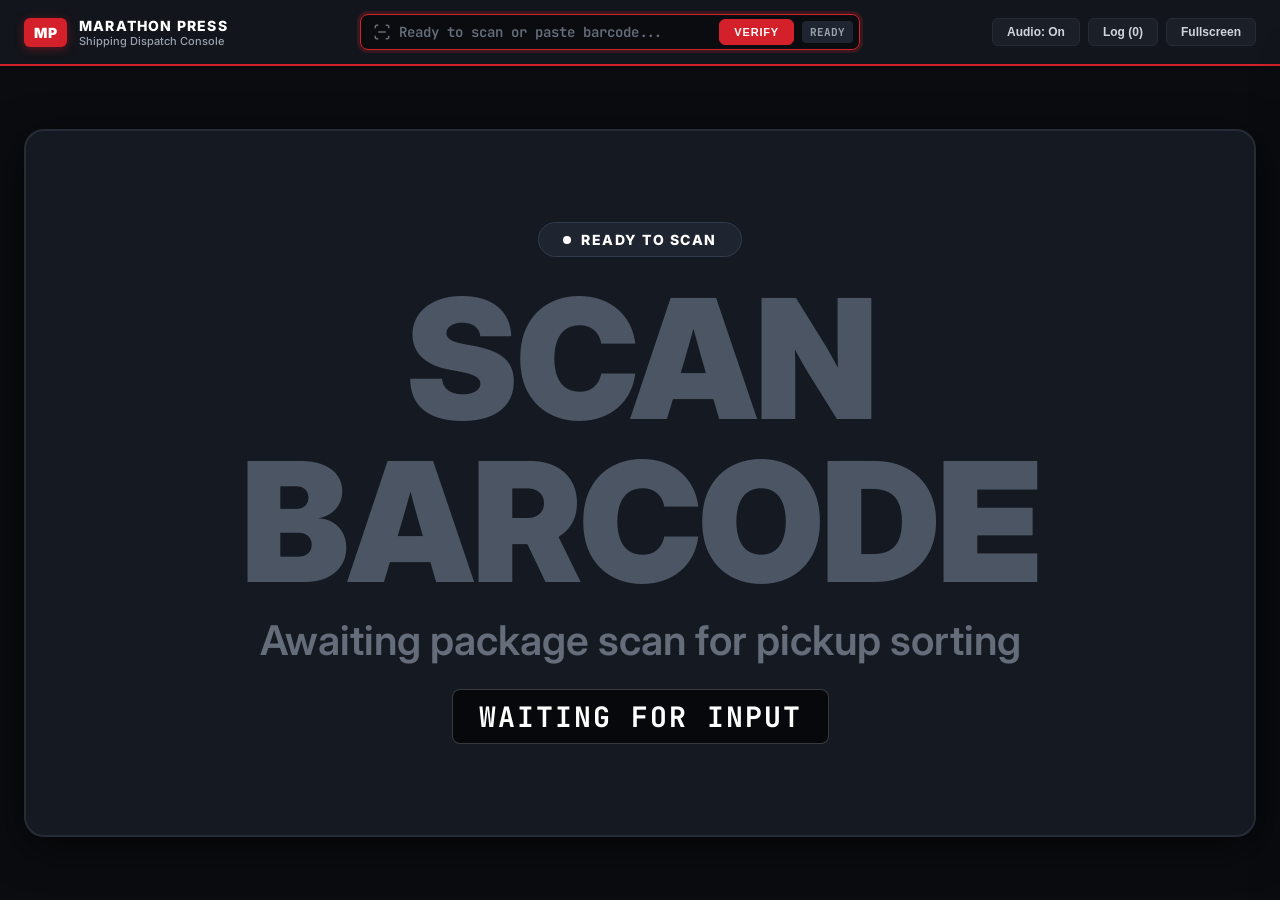
<file: index.html>
<!DOCTYPE html>
<html lang="en">
<head>
  <meta charset="UTF-8" />
  <meta name="viewport" content="width=device-width, initial-scale=1.0" />
  <title>Marathon Press - Shipping Pickup Verification</title>
  
  <link rel="preconnect" href="https://fonts.googleapis.com">
  <link rel="preconnect" href="https://fonts.gstatic.com" crossorigin>
  <link href="https://fonts.googleapis.com/css2?family=Inter:wght@400;500;600;700;800;900&family=JetBrains+Mono:wght@500;600;700&display=swap" rel="stylesheet">
  <link rel="stylesheet" href="style.css" />
</head>
<body class="app-body">

  <!-- =====================================================================
       HEADER / TOP BAR
       Marathon Press branding & scanner input station.
       ===================================================================== -->
  <header class="app-header">
    <div class="brand-cluster">
      <div class="brand-badge">MP</div>
      <div class="brand-details">
        <span class="brand-title">MARATHON PRESS</span>
        <span class="brand-subtitle">Shipping Dispatch Console</span>
      </div>
    </div>

    <!-- Scanner capture input -->
    <div class="scanner-input-container">
      <div class="input-icon">
        <svg viewBox="0 0 24 24" width="18" height="18" fill="none" stroke="currentColor" stroke-width="2">
          <path d="M3 7V5a2 2 0 0 1 2-2h2M17 3h2a2 2 0 0 1 2 2v2M21 17v2a2 2 0 0 1-2 2h-2M7 21H5a2 2 0 0 1-2-2v-2"></path>
          <line x1="7" y1="12" x2="17" y2="12"></line>
        </svg>
      </div>
      <input 
        type="text" 
        id="barcodeInput" 
        placeholder="Ready to scan or paste barcode..." 
        autocomplete="off" 
        autofocus 
        spellcheck="false"
      />
      <button type="button" id="submitScanBtn" class="verify-btn">VERIFY</button>
      <span class="status-indicator-pill" id="scannerStatusBadge">READY</span>
    </div>

    <!-- Actions -->
    <div class="header-actions">
      <button id="soundToggleBtn" type="button" class="action-btn" title="Toggle audio tone">Audio: On</button>
      <button id="historyToggleBtn" type="button" class="action-btn" title="Toggle scan history drawer">Log (<span id="statCount">0</span>)</button>
      <button id="fullscreenBtn" type="button" class="action-btn" title="Toggle fullscreen mode">Fullscreen</button>
    </div>
  </header>

  <!-- =====================================================================
       TERMINAL BILLBOARD STAGE
       #displayCard dynamically gets class carrier-fedex-ground, carrier-fedex-express,
       carrier-ups, carrier-usps, carrier-dhl, carrier-upsmi, or danger.
       ===================================================================== -->
  <main class="terminal-stage">
    <section class="display-panel idle" id="displayCard">
      <!-- Status pill: Shows carrier-matching color when verified -->
      <div class="badge-wrapper">
        <div class="status-pill" id="statusBadge">
          <span class="status-dot" id="statusDot"></span>
          <span class="status-label" id="statusBadgeText">Ready to Scan</span>
        </div>
      </div>

      <!-- Giant carrier destination text -->
      <div class="carrier-display" id="signDestination">
        SCAN BARCODE
      </div>

      <!-- Secondary service line -->
      <div class="service-display" id="signSubdest">
        Awaiting package scan for pickup sorting
      </div>

      <!-- Scanned tracking number readout -->
      <div class="barcode-tag" id="signBarcode">
        WAITING FOR INPUT
      </div>
    </section>
  </main>

  <!-- Shift Log Drawer -->
  <aside class="history-drawer" id="logDrawer">
    <div class="drawer-top">
      <div>
        <h3>Marathon Press Scan Log</h3>
        <p class="drawer-caption">Live Shift Scans & Verification History</p>
      </div>
      <div class="drawer-buttons">
        <button id="exportCsvBtn" type="button" class="drawer-btn">Export CSV</button>
        <button id="clearLogBtn" type="button" class="drawer-btn danger">Clear</button>
        <button id="closeDrawerBtn" type="button" class="drawer-btn close">✕</button>
      </div>
    </div>
    <div class="table-scroll">
      <table class="log-table">
        <thead>
          <tr>
            <th>Time</th>
            <th>Barcode</th>
            <th>Carrier</th>
            <th>Service</th>
            <th>Status</th>
          </tr>
        </thead>
        <tbody id="scanHistoryBody">
        </tbody>
      </table>
    </div>
  </aside>

  <script src="app.js"></script>
</body>
</html>
</file>
<file: style.css>
/* ==========================================================================
   MARATHON PRESS SHIPPING CONFIRMATION STYLES
   With Carrier-Specific Color Coding for Instant Warehouse Recognition
   ========================================================================== */

:root {
  /* Brand Core */
  --mp-red: #d3202a;
  --mp-red-hover: #e62833;
  --mp-black: #0a0c0f;
  --mp-charcoal: #12151b;
  --mp-card-bg: #151922;
  --mp-border: #262c37;
  
  --mp-white: #ffffff;
  --text-muted: #9ba3af;
  --text-dim: #656d7a;

  /* --- CARRIER COLOR THEMES --- */
  /* FedEx Ground: Vibrant Kelly Emerald Green */
  --color-fedex-ground: #10b981;
  --color-fedex-ground-glow: rgba(16, 185, 129, 0.25);
  --color-fedex-ground-bg: radial-gradient(circle at center, #062b1e 0%, #061510 100%);

  /* FedEx Express: Signature Electric Orange */
  --color-fedex-express: #ff6600;
  --color-fedex-express-glow: rgba(255, 102, 0, 0.25);
  --color-fedex-express-bg: radial-gradient(circle at center, #351502 0%, #170801 100%);

  /* UPS: Warm Amber / Golden Brown */
  --color-ups: #f59e0b;
  --color-ups-glow: rgba(245, 158, 11, 0.25);
  --color-ups-bg: radial-gradient(circle at center, #2e1c03 0%, #170d01 100%);

  /* USPS: Classic Postal Blue */
  --color-usps: #3b82f6;
  --color-usps-glow: rgba(59, 130, 246, 0.25);
  --color-usps-bg: radial-gradient(circle at center, #0b2247 0%, #061124 100%);

  /* DHL: DHL Bright Canary Yellow */
  --color-dhl: #eab308;
  --color-dhl-glow: rgba(234, 179, 8, 0.25);
  --color-dhl-bg: radial-gradient(circle at center, #332603 0%, #171101 100%);

  /* UPSMI: Purple / Violet */
  --color-upsmi: #a855f7;
  --color-upsmi-glow: rgba(168, 85, 247, 0.25);
  --color-upsmi-bg: radial-gradient(circle at center, #2b1147 0%, #130622 100%);

  /* Internal Job: Marathon Red */
  --color-internal: #d3202a;
  --color-internal-glow: rgba(211, 32, 42, 0.25);
  --color-internal-bg: radial-gradient(circle at center, #31080b 0%, #160305 100%);

  /* Fonts */
  --font-sans: 'Inter', -apple-system, BlinkMacSystemFont, "Segoe UI", Roboto, sans-serif;
  --font-mono: 'JetBrains Mono', monospace;
}

* {
  box-sizing: border-box;
  margin: 0;
  padding: 0;
}

html, body {
  width: 100%;
  height: 100%;
  overflow: hidden;
  background-color: var(--mp-black);
  color: var(--mp-white);
  font-family: var(--font-sans);
  -webkit-font-smoothing: antialiased;
}

/* Header */
.app-header {
  height: 66px;
  background-color: var(--mp-charcoal);
  border-bottom: 2px solid var(--mp-red);
  display: flex;
  align-items: center;
  justify-content: space-between;
  padding: 0 24px;
  gap: 20px;
}

.brand-cluster {
  display: flex;
  align-items: center;
  gap: 12px;
}

.brand-badge {
  background-color: var(--mp-red);
  color: #ffffff;
  font-weight: 900;
  font-size: 14px;
  letter-spacing: 0.5px;
  padding: 6px 10px;
  border-radius: 6px;
  box-shadow: 0 2px 10px rgba(211, 32, 42, 0.4);
}

.brand-details {
  display: flex;
  flex-direction: column;
}

.brand-title {
  font-weight: 800;
  font-size: 14px;
  letter-spacing: 1.2px;
  color: #ffffff;
}

.brand-subtitle {
  font-size: 11px;
  color: var(--text-muted);
  font-weight: 500;
}

/* Scanner Input */
.scanner-input-container {
  display: flex;
  align-items: center;
  gap: 8px;
  background-color: var(--mp-black);
  border: 1px solid var(--mp-border);
  border-radius: 8px;
  padding: 4px 6px 4px 12px;
  width: 100%;
  max-width: 500px;
  transition: all 0.15s ease;
}

.scanner-input-container:focus-within {
  border-color: var(--mp-red);
  box-shadow: 0 0 0 3px rgba(211, 32, 42, 0.2);
}

.input-icon {
  color: var(--text-dim);
  display: flex;
  align-items: center;
}

.scanner-input-container input {
  background: transparent;
  border: none;
  outline: none;
  color: #ffffff;
  font-family: var(--font-mono);
  font-size: 14px;
  font-weight: 600;
  flex: 1;
  min-width: 0;
}

.scanner-input-container input::placeholder {
  color: var(--text-dim);
}

.verify-btn {
  background-color: var(--mp-red);
  border: 1px solid var(--mp-red);
  color: #ffffff;
  font-size: 11px;
  font-weight: 800;
  letter-spacing: 0.8px;
  padding: 6px 14px;
  border-radius: 6px;
  cursor: pointer;
  transition: background-color 0.15s ease;
}

.verify-btn:hover {
  background-color: var(--mp-red-hover);
}

.status-indicator-pill {
  font-size: 11px;
  font-weight: 700;
  font-family: var(--font-mono);
  padding: 4px 8px;
  border-radius: 4px;
  background-color: #1f2530;
  color: var(--text-muted);
}

.status-indicator-pill.busy {
  background-color: rgba(211, 32, 42, 0.2);
  color: #ff6b75;
}

.header-actions {
  display: flex;
  align-items: center;
  gap: 8px;
}

.action-btn {
  background-color: #1a1f28;
  border: 1px solid var(--mp-border);
  color: #d1d5db;
  font-size: 12px;
  font-weight: 600;
  padding: 6px 14px;
  border-radius: 6px;
  cursor: pointer;
  transition: all 0.15s ease;
}

.action-btn:hover {
  background-color: #242b38;
  border-color: #3b4455;
  color: #ffffff;
}

/* ==========================================================================
   TERMINAL DISPLAY PANEL
   ========================================================================== */
.terminal-stage {
  height: calc(100vh - 66px);
  display: flex;
  align-items: center;
  justify-content: center;
  padding: 24px;
  background-color: var(--mp-black);
}

.display-panel {
  width: 100%;
  max-width: 1380px;
  height: 90%;
  border-radius: 20px;
  background-color: var(--mp-card-bg);
  border: 2px solid var(--mp-border);
  display: flex;
  flex-direction: column;
  align-items: center;
  justify-content: center;
  text-align: center;
  padding: 36px 40px;
  transition: all 0.2s cubic-bezier(0.16, 1, 0.3, 1);
  position: relative;
  box-shadow: 0 10px 40px rgba(0, 0, 0, 0.6);
}

/* IDLE */
.display-panel.idle {
  border-color: var(--mp-border);
  background-color: var(--mp-card-bg);
}

.display-panel.idle .carrier-display {
  color: #4b5563;
}

/* ==========================================================================
   CARRIER-SPECIFIC COLOR CODING
   Each carrier gets its own high-impact border, background tint, and badge.
   ========================================================================== */

/* 1. FEDEX GROUND (Emerald Green) */
.display-panel.carrier-fedex-ground {
  background: var(--color-fedex-ground-bg);
  border: 4px solid var(--color-fedex-ground);
  box-shadow: 0 0 55px var(--color-fedex-ground-glow);
}
.display-panel.carrier-fedex-ground .status-pill {
  background-color: var(--color-fedex-ground);
  border-color: var(--color-fedex-ground);
  color: #042416;
}
.display-panel.carrier-fedex-ground .carrier-display {
  color: #a7f3d0;
}

/* 2. FEDEX EXPRESS (Signature Orange) */
.display-panel.carrier-fedex-express {
  background: var(--color-fedex-express-bg);
  border: 4px solid var(--color-fedex-express);
  box-shadow: 0 0 55px var(--color-fedex-express-glow);
}
.display-panel.carrier-fedex-express .status-pill {
  background-color: var(--color-fedex-express);
  border-color: var(--color-fedex-express);
  color: #2b0b00;
}
.display-panel.carrier-fedex-express .carrier-display {
  color: #fed7aa;
}

/* 3. UPS (Warm Amber Gold) */
.display-panel.carrier-ups {
  background: var(--color-ups-bg);
  border: 4px solid var(--color-ups);
  box-shadow: 0 0 55px var(--color-ups-glow);
}
.display-panel.carrier-ups .status-pill {
  background-color: var(--color-ups);
  border-color: var(--color-ups);
  color: #261601;
}
.display-panel.carrier-ups .carrier-display {
  color: #fde68a;
}

/* 4. USPS (Postal Blue) */
.display-panel.carrier-usps {
  background: var(--color-usps-bg);
  border: 4px solid var(--color-usps);
  box-shadow: 0 0 55px var(--color-usps-glow);
}
.display-panel.carrier-usps .status-pill {
  background-color: var(--color-usps);
  border-color: var(--color-usps);
  color: #061938;
}
.display-panel.carrier-usps .carrier-display {
  color: #bfdbfe;
}

/* 5. DHL (Canary Yellow) */
.display-panel.carrier-dhl {
  background: var(--color-dhl-bg);
  border: 4px solid var(--color-dhl);
  box-shadow: 0 0 55px var(--color-dhl-glow);
}
.display-panel.carrier-dhl .status-pill {
  background-color: var(--color-dhl);
  border-color: var(--color-dhl);
  color: #2a1f00;
}
.display-panel.carrier-dhl .carrier-display {
  color: #fef08a;
}

/* 6. UPSMI (Violet / Purple) */
.display-panel.carrier-upsmi {
  background: var(--color-upsmi-bg);
  border: 4px solid var(--color-upsmi);
  box-shadow: 0 0 55px var(--color-upsmi-glow);
}
.display-panel.carrier-upsmi .status-pill {
  background-color: var(--color-upsmi);
  border-color: var(--color-upsmi);
  color: #1f0735;
}
.display-panel.carrier-upsmi .carrier-display {
  color: #e9d5ff;
}

/* 7. INTERNAL PRODUCTION (Marathon Red) */
.display-panel.carrier-internal {
  background: var(--color-internal-bg);
  border: 4px solid var(--color-internal);
  box-shadow: 0 0 55px var(--color-internal-glow);
}
.display-panel.carrier-internal .status-pill {
  background-color: var(--color-internal);
  border-color: var(--color-internal);
  color: #ffffff;
}
.display-panel.carrier-internal .carrier-display {
  color: #fecaca;
}

/* ERROR / UNRECOGNIZED */
.display-panel.danger {
  background: radial-gradient(circle at center, #2e0d10 0%, #170406 100%);
  border: 4px solid #ef4444;
  box-shadow: 0 0 55px rgba(239, 68, 68, 0.25);
}
.display-panel.danger .status-pill {
  background-color: #ef4444;
  border-color: #ef4444;
  color: #ffffff;
}
.display-panel.danger .carrier-display {
  color: #fca5a5;
  font-size: clamp(48px, 8vw, 110px);
}

/* Status Pill Baseline */
.badge-wrapper {
  margin-bottom: 20px;
}

.status-pill {
  display: inline-flex;
  align-items: center;
  gap: 10px;
  padding: 8px 24px;
  border-radius: 100px;
  background-color: #1e2430;
  border: 1px solid #323b4c;
  color: #ffffff;
  font-size: 14px;
  font-weight: 800;
  letter-spacing: 1.5px;
  text-transform: uppercase;
}

.status-dot {
  width: 8px;
  height: 8px;
  border-radius: 50%;
  background-color: currentColor;
}

/* Giant Carrier Text */
.carrier-display {
  font-size: clamp(68px, 13vw, 175px);
  font-weight: 900;
  letter-spacing: -2px;
  line-height: 0.98;
  margin-bottom: 12px;
  max-width: 98%;
  word-break: break-word;
}

/* Secondary Service Line */
.service-display {
  font-size: clamp(22px, 3.2vw, 44px);
  font-weight: 600;
  color: #e5e7eb;
  line-height: 1.2;
  margin-bottom: 24px;
}

.display-panel.idle .service-display {
  color: var(--text-dim);
}

/* Barcode Number readout */
.barcode-tag {
  font-family: var(--font-mono);
  font-size: clamp(18px, 2.2vw, 32px);
  font-weight: 700;
  color: #ffffff;
  background-color: rgba(0, 0, 0, 0.65);
  border: 1px solid rgba(255, 255, 255, 0.2);
  padding: 8px 26px;
  border-radius: 8px;
  letter-spacing: 2px;
  max-width: 92%;
  word-break: break-all;
}

/* History Drawer */
.history-drawer {
  position: fixed;
  top: 66px;
  right: -560px;
  width: 520px;
  height: calc(100vh - 66px);
  background-color: var(--mp-charcoal);
  border-left: 2px solid var(--mp-border);
  box-shadow: -12px 0 40px rgba(0, 0, 0, 0.7);
  transition: right 0.25s cubic-bezier(0.16, 1, 0.3, 1);
  z-index: 200;
  display: flex;
  flex-direction: column;
}

.history-drawer.open {
  right: 0;
}

.drawer-top {
  display: flex;
  justify-content: space-between;
  align-items: center;
  padding: 18px 20px;
  border-bottom: 1px solid var(--mp-border);
}

.drawer-top h3 {
  font-size: 15px;
  font-weight: 800;
}

.drawer-caption {
  font-size: 11px;
  color: var(--text-dim);
}

.drawer-buttons {
  display: flex;
  gap: 8px;
}

.drawer-btn {
  background-color: #1a1f28;
  border: 1px solid var(--mp-border);
  color: var(--text-muted);
  font-size: 11px;
  font-weight: 700;
  padding: 5px 12px;
  border-radius: 6px;
  cursor: pointer;
}

.drawer-btn:hover {
  color: #ffffff;
  border-color: #4b5563;
}

.drawer-btn.danger:hover {
  background-color: var(--mp-red);
  border-color: var(--mp-red);
  color: #ffffff;
}

.drawer-btn.close {
  padding: 5px 8px;
}

.table-scroll {
  flex: 1;
  overflow-y: auto;
  padding: 12px;
}

.log-table {
  width: 100%;
  border-collapse: collapse;
  font-size: 13px;
}

.log-table th, .log-table td {
  padding: 10px 10px;
  border-bottom: 1px solid var(--mp-border);
  text-align: left;
}

.log-table th {
  font-size: 11px;
  text-transform: uppercase;
  color: #9ba3af;
  font-weight: 700;
  position: sticky;
  top: 0;
  background-color: var(--mp-charcoal);
}

.log-table td {
  font-family: var(--font-mono);
  font-size: 12px;
}

.tag-verified {
  color: #4ade80;
  font-weight: 700;
}

.tag-failed {
  color: #f87171;
  font-weight: 700;
}
</file>
